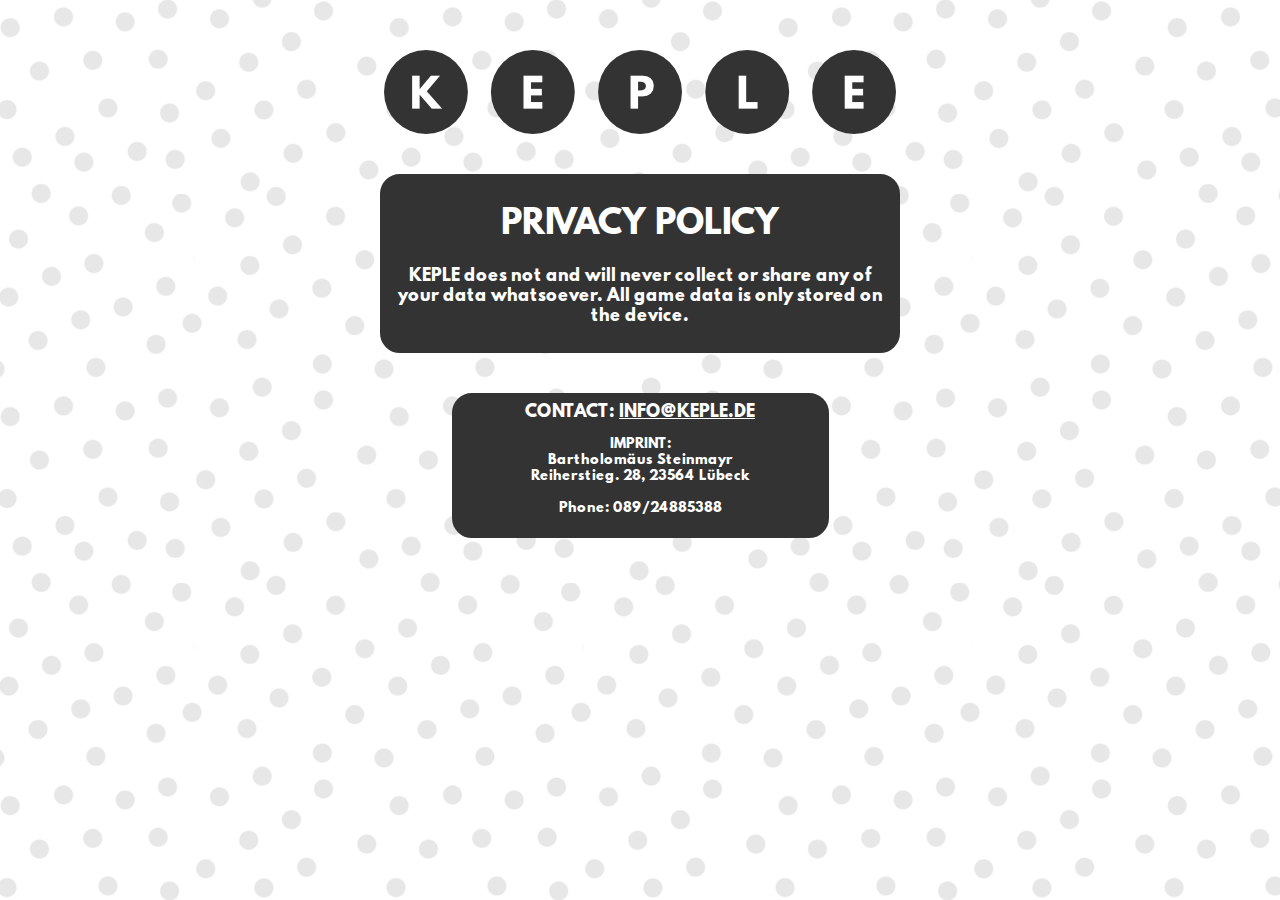
<file: privacy-free.htm>
﻿<!doctype html>

<html lang="en">
<head>
  <meta charset="UTF-8">

  <title>KEPLE</title>
  <meta name="description" content="KEPLE Game Website">
  <meta name="author" content="B. Steinmayr">

    <link rel="stylesheet" href="css/styles.css">
</head>

<body>

    <a href="index.htm"><div class="logo center"></div></a>
	<div class="text contact center border">
		<h1>Privacy policy</h1>
		<p><b>KEPLE does not and will never collect or share any of your data whatsoever. All game data is only stored on the device.</b></p>
	</div>
	
  <div class="contact center border">
      CONTACT: <a href="mailto:info@keple.de">INFO@KEPLE.DE</a>
      <p class="imprint">
      IMPRINT:<br/>
      Bartholomäus Steinmayr<br/>
      Reiherstieg. 28, 23564 Lübeck<br/>
	  <br/>
	  Phone: 089/24885388
      </p>
  </div>
</body>
</html>
</file>
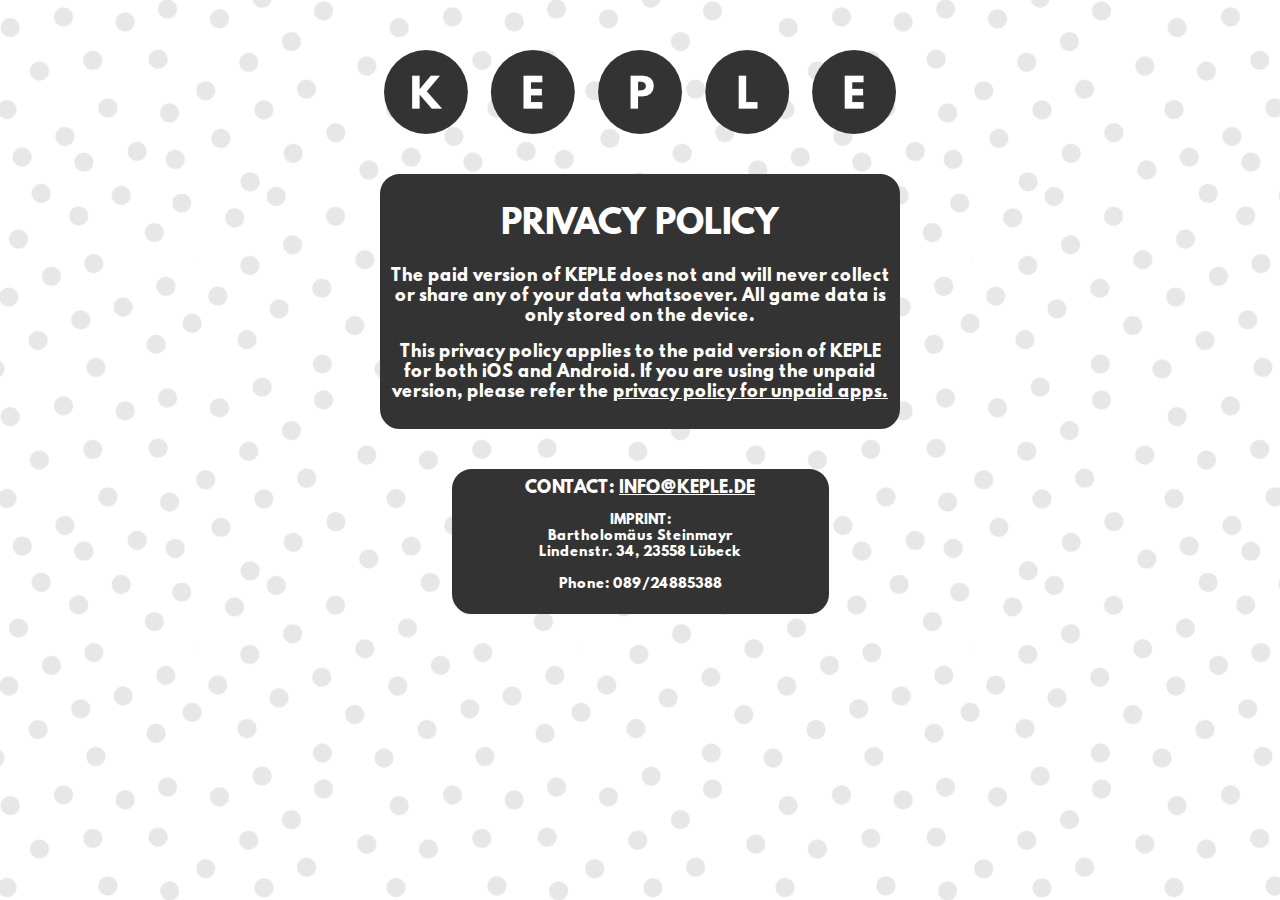
<file: privacy-full.htm>
﻿<!doctype html>

<html lang="en">
<head>
  <meta charset="UTF-8">

  <title>KEPLE</title>
  <meta name="description" content="KEPLE Game Website">
  <meta name="author" content="B. Steinmayr">

    <link rel="stylesheet" href="css/styles.css">
</head>

<body>

    <a href="index.htm"><div class="logo center"></div></a>
	<div class="text contact center border">
		<h1>Privacy policy</h1>
		<p><b>The paid version of KEPLE does not and will never collect or share any of your data whatsoever. All game data is only stored on the device.</b></p>
		<p>This privacy policy applies to the paid version of KEPLE for both iOS and Android. If you are using the unpaid version, please refer the <a href="privacy-free.htm">privacy policy for unpaid apps.</a> </p>		
	</div>
	
  <div class="contact center border">
      CONTACT: <a href="mailto:info@keple.de">INFO@KEPLE.DE</a>
      <p class="imprint">
      IMPRINT:<br/>
      Bartholomäus Steinmayr<br/>
      Lindenstr. 34, 23558 Lübeck<br/>
	  <br/>
	  Phone: 089/24885388
      </p>
  </div>
</body>
</html>
</file>
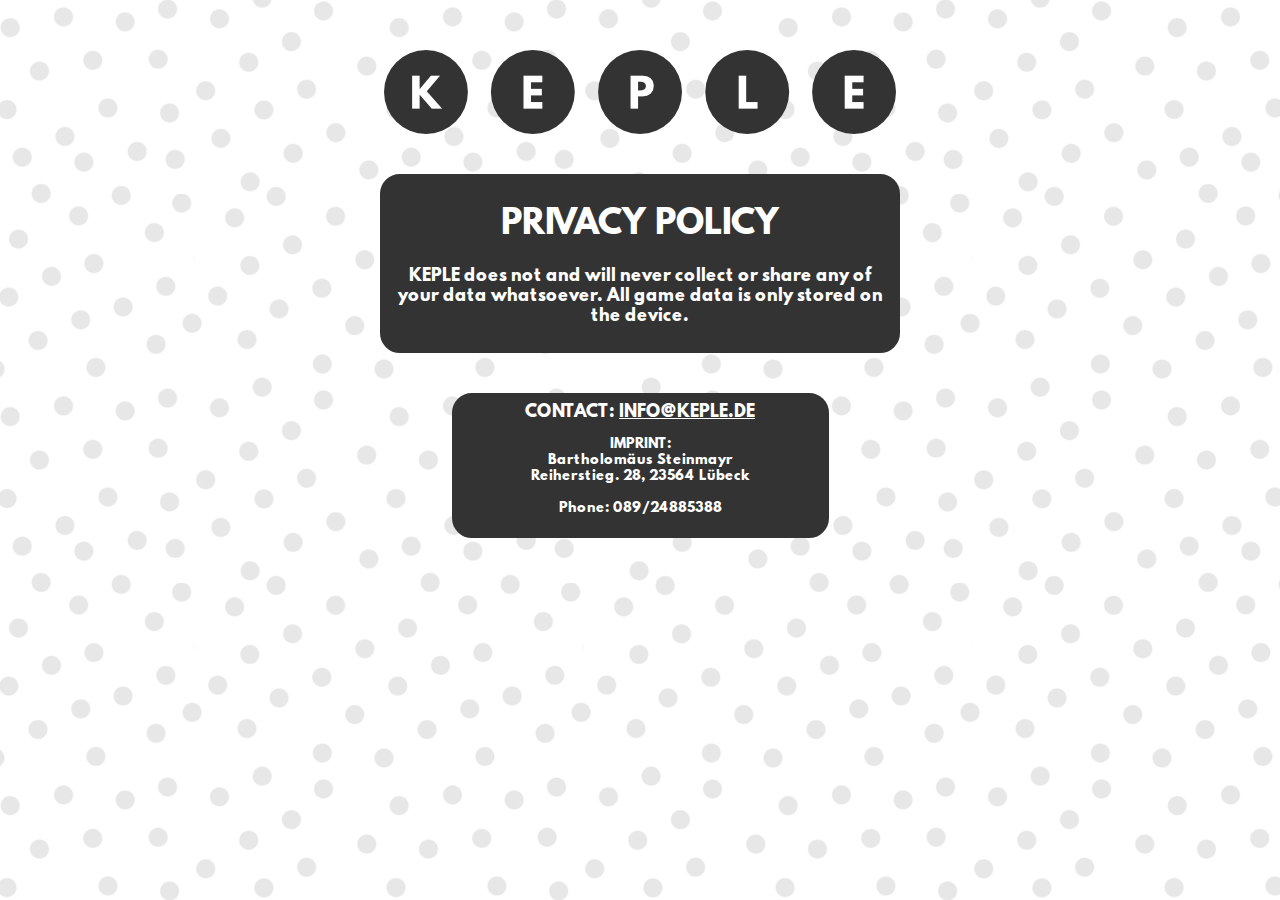
<file: privacy.htm>
﻿<!doctype html>

<html lang="en">
<head>
  <meta charset="UTF-8">

  <title>KEPLE</title>
  <meta name="description" content="KEPLE Game Website">
  <meta name="author" content="B. Steinmayr">

    <link rel="stylesheet" href="css/styles.css">
</head>

<body>

    <a href="index.htm"><div class="logo center"></div></a>
	<div class="text contact center border">
		<h1>Privacy policy</h1>
		<p><b>KEPLE does not and will never collect or share any of your data whatsoever. All game data is only stored on the device.</b></p>
	</div>
	
  <div class="contact center border">
      CONTACT: <a href="mailto:info@keple.de">INFO@KEPLE.DE</a>
      <p class="imprint">
      IMPRINT:<br/>
      Bartholomäus Steinmayr<br/>
      Reiherstieg. 28, 23564 Lübeck<br/>
	  <br/>
	  Phone: 089/24885388
      </p>
  </div>
</body>
</html>
</file>
<file: css/styles.css>
body {
    background-image: url('../img/background.png');
}

@font-face {
    font-family: 'League Spartan';
    src: url('leaguespartan-bold.eot');
    src: url('leaguespartan-bold.eot?#iefix') format('embedded-opentype'),
         url('leaguespartan-bold.woff2') format('woff2'),
         url('leaguespartan-bold.woff') format('woff'),
         url('leaguespartan-bold.ttf') format('truetype'),
         url('leaguespartan-bold.svg#league_spartanbold') format('svg');
    font-weight: bold;
    font-style: normal;
}

.emph {
	font-size: 1.2em;
	font-weight: bold;
}
.container {
	width: 600px;
	text-align: center;
}

.center {
    margin-left:auto;
    margin-right:auto;
    display: block;
}

.logo {
	font-size: 0;
    width: 512px;
    height: 84px;
    background-image: url('../img/logo.png');
    margin-top: 50px;
}

.link {
    width: 250px;
    height: 74px;
    margin-top: 20px;
	margin-left: 10px;
	margin-right: 10px;
    border-color: #000000;
	display: inline-block;
	font-size: 0;
}

.play {
    background-image: url('../img/google-play-badge.png');
}

.appstore {
    background-image: url('../img/appstore-badge.png');
}

.trailer {
    margin-top: 50px;
    width:357px;
    height:635px;
    border-color: #333333;

}

.border {
    border-style: solid;
    border-width: 10px;
    border-radius: 20px;
}

.contact {
    color: #FFFFFF;
    border-color: #333333;
    background-color: #333333;
    width: 357px;
    margin-top: 40px;
    font-family: 'League Spartan';
    text-align: center;
}

h1 {
	text-transform: uppercase;
}

h2 {
	margin-bottom: 1px;
}


.text {
	width: 500px
}

.imprint {
    font-size: 0.8em;
}

.contact a {
    color: #FFFFFF;
}
</file>
